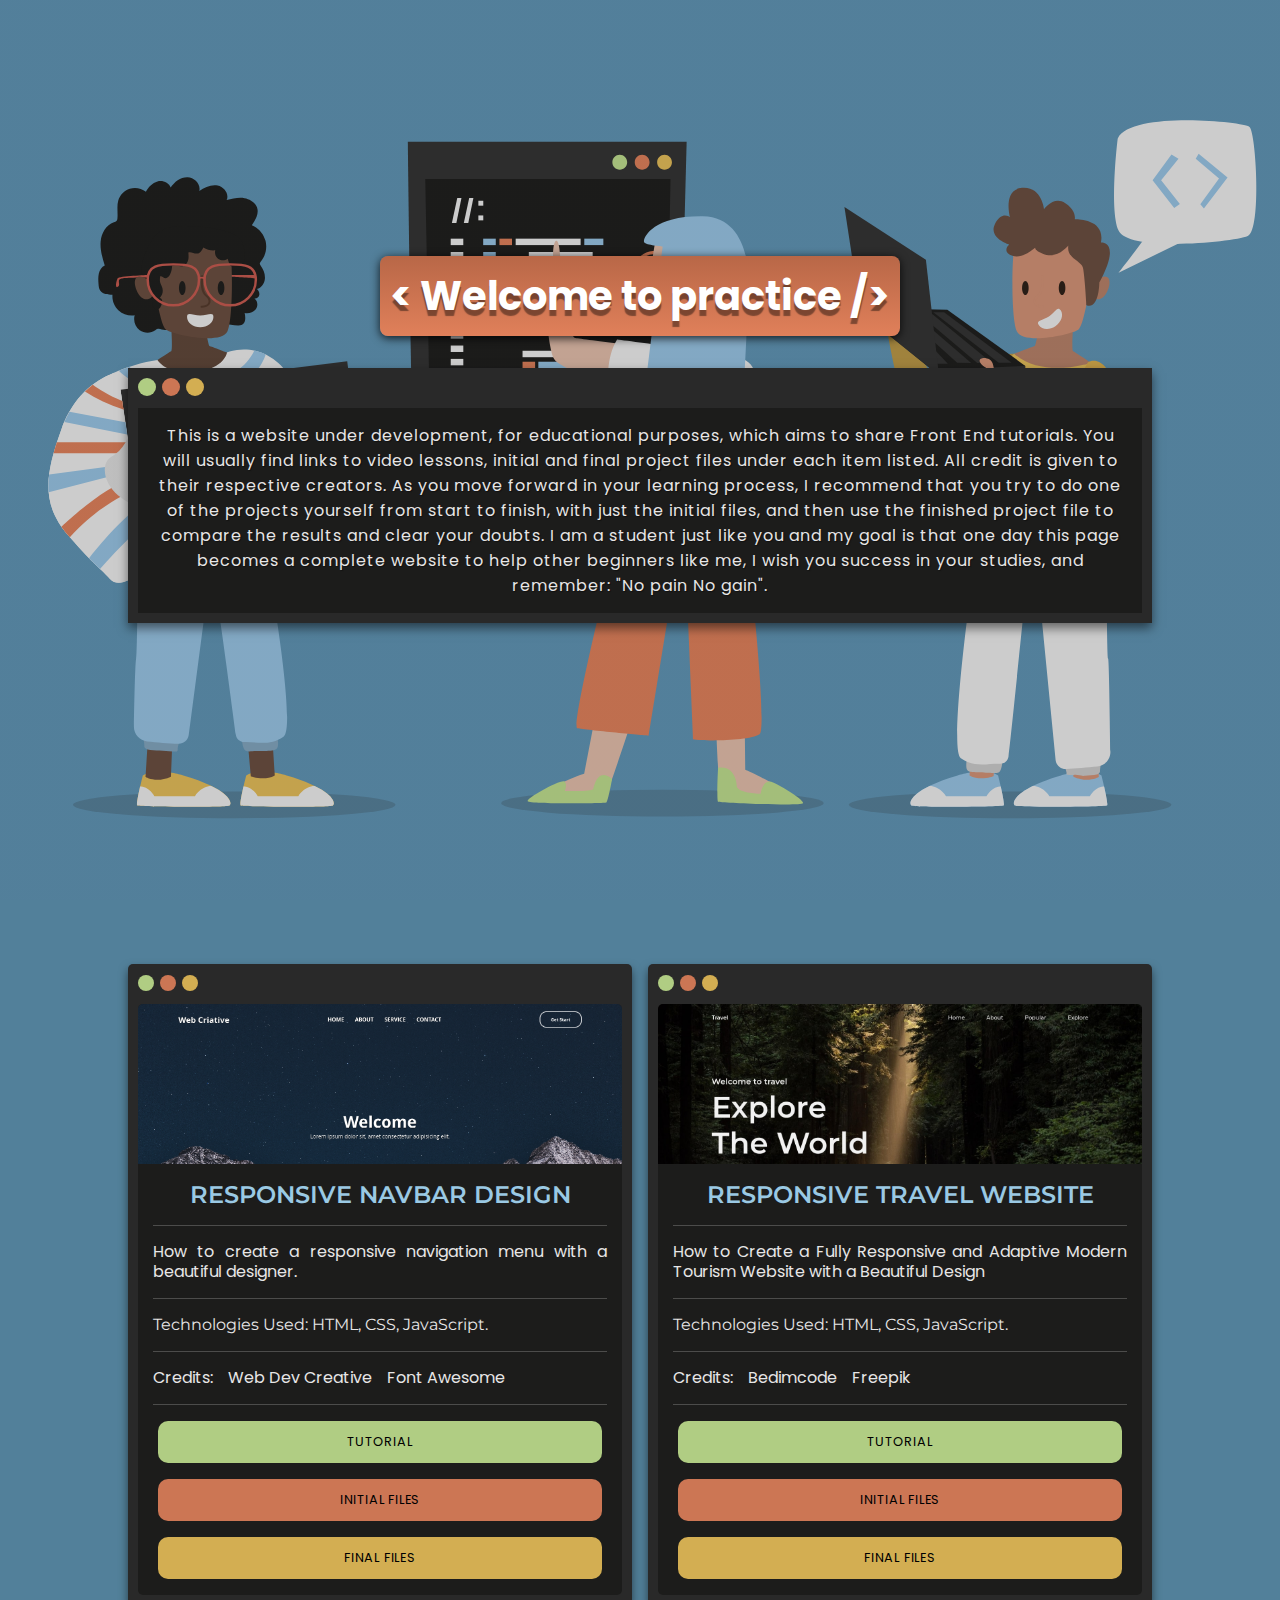
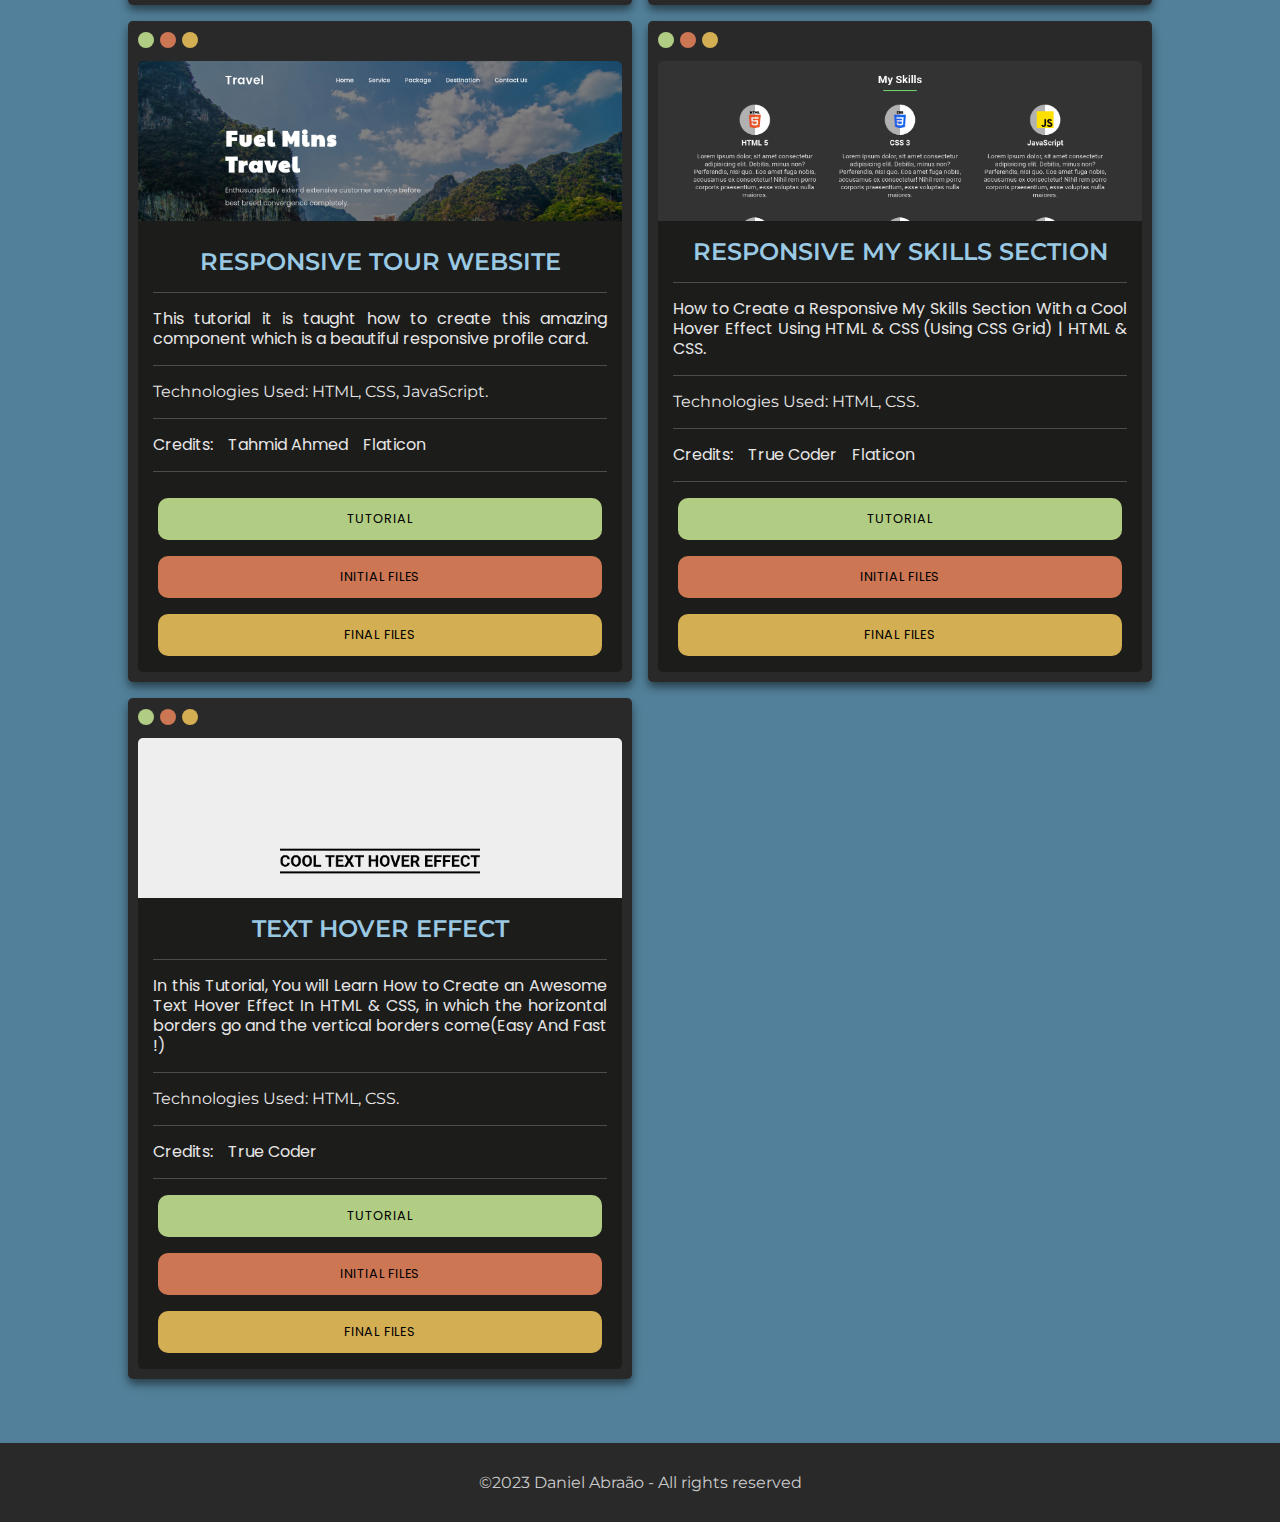
<file: index.html>
<!DOCTYPE html>
<html lang="en">
  <head>
    <meta charset="UTF-8" />
    <meta name="viewport" content="width=device-width, initial-scale=1.0" />
    <link rel="shortcut icon" href="favicon-dev.png" type="image/x-icon" />
    <link rel="stylesheet" href="style.css" />
    <title>Practice</title>
  </head>
  <body>
    <header class="background__img">
      <div class="blur">
        <div class="header container">
          <div class="text__header">
            <div class="title__header">
              <h1>&lt; Welcome to practice /&gt;</h1>
            </div>
            <div class="descripition__header box__dark-external">
              <div class="content__ball">
                <div class="ball bg__grem"></div>
                <div class="ball bg__orange"></div>
                <div class="ball bg__yellow"></div>
              </div>
              <div class="box__dark-internal">
                <p>
                  This is a website under development, for educational purposes,
                  which aims to share Front End tutorials. You will usually find
                  links to video lessons, initial and final project files under
                  each item listed. All credit is given to their respective
                  creators. As you move forward in your learning process, I
                  recommend that you try to do one of the projects yourself from
                  start to finish, with just the initial files, and then use the
                  finished project file to compare the results and clear your
                  doubts. I am a student just like you and my goal is that one
                  day this page becomes a complete website to help other
                  beginners like me, I wish you success in your studies, and
                  remember: "No pain No gain".
                </p>
              </div>
            </div>
          </div>
        </div>
      </div>
    </header>
    <main>
      <section class="projects">
        <div class="projects__content container">
          <!-- <h1></h1> -->
          <div class="content__card">
            <div class="card box__dark-external">
              <div class="content__ball">
                <div class="ball__small bg__grem"></div>
                <div class="ball__small bg__orange"></div>
                <div class="ball__small bg__yellow"></div>
              </div>
              <div class="box__dark-internal border__radios flex__column">
                <div class="card__image">
                  <a
                    target="_blank"
                    href="projects/responsive-navbar-design/final-files/index.html"
                  >
                    <img
                      src="projects/responsive-navbar-design/final-files/template.png"
                      alt=""
                      class="card__img efect__zoon"
                    />
                  </a>
                </div>
                <div class="card__text">
                  <h2 class="card__title border__bottom">
                    Responsive Navbar Design
                  </h2>
                  <p class="card__description border__bottom">
                    How to create a responsive navigation menu with a beautiful
                    designer.
                  </p>
                  <h3 class="card__technologies border__bottom">
                    Technologies used: HTML, CSS, JavaScript.
                  </h3>
                  <div class="card__credits border__bottom">
                    <p>Credits:</p>
                    <a
                      target="_blank"
                      href="https://www.youtube.com/@webdevcreative"
                      >Web Dev Creative<br
                    /></a>
                    <a target="_blank" href="https://fontawesome.com/icons"
                      >Font Awesome</a
                    >
                  </div>
                </div>
                <div class="card__links">
                  <a
                    href="https://www.youtube.com/watch?v=GdrbE-s5DgQ"
                    target="_blank"
                    class="card__link button bg__grem"
                    >Tutorial</a
                  >
                  <a
                    target="_blank"
                    href="https://github.com/Daniel-Abraao/Practice/tree/main/projects/responsive-navbar-design"
                    class="card__link button bg__orange"
                    >Initial Files</a
                  >
                  <a
                    arget="_blank"
                    href="https://github.com/Daniel-Abraao/Practice/tree/main/projects/responsive-navbar-design"
                    class="card__link button bg__yellow"
                    >Final files</a
                  >
                </div>
              </div>
            </div>

            <div class="card box__dark-external">
              <div class="content__ball">
                <div class="ball__small bg__grem"></div>
                <div class="ball__small bg__orange"></div>
                <div class="ball__small bg__yellow"></div>
              </div>
              <div class="box__dark-internal border__radios flex__column">
                <div class="card__image">
                  <a
                    target="_blank"
                    href="projects/responsive-travel-website/final-files/index.html"
                  >
                    <img
                      src="projects/responsive-travel-website/final-files/template.jpg"
                      alt=""
                      class="card__img efect__scroll"
                    />
                  </a>
                </div>
                <div class="card__text">
                  <h2 class="card__title border__bottom">
                    Responsive Travel Website
                  </h2>
                  <p class="card__description border__bottom">
                    How to Create a Fully Responsive and Adaptive Modern Tourism
                    Website with a Beautiful Design
                  </p>
                  <h3 class="card__technologies border__bottom">
                    Technologies used: HTML, CSS, JavaScript.
                  </h3>
                  <div class="card__credits border__bottom">
                    Credits:
                    <a target="_blank" href="https://www.youtube.com/@Bedimcode"
                      >Bedimcode</a
                    >
                    <a target="_blank" href="https://br.freepik.com/"
                      >Freepik</a
                    >
                  </div>
                </div>
                <div class="card__links">
                  <a
                    target="_blank"
                    href="https://www.youtube.com/watch?v=cgV2tN8gxCg&t=2743s"
                    class="card__link button bg__grem"
                    >Tutorial</a
                  >
                  <a
                    target="_blank"
                    href="https://github.com/Daniel-Abraao/Practice/tree/main/projects/responsive-travel-website"
                    class="card__link button bg__orange"
                    >Initial Files</a
                  >
                  <a
                    target="_blank"
                    href="https://github.com/Daniel-Abraao/Practice/tree/main/projects/responsive-travel-website"
                    class="card__link button bg__yellow"
                    >Final files</a
                  >
                </div>
              </div>
            </div>

            <div class="card box__dark-external">
              <div class="content__ball">
                <div class="ball__small bg__grem"></div>
                <div class="ball__small bg__orange"></div>
                <div class="ball__small bg__yellow"></div>
              </div>
              <div class="box__dark-internal border__radios flex__column">
                <div class="card__image">
                  <a
                    target="_blank"
                    href="projects/responsive-website-tour-travel/final-files/index.html"
                  >
                    <img
                      src="projects/responsive-website-tour-travel/final-files/template.jpg"
                      alt=""
                      class="card__img efect__scroll"
                    />
                  </a>
                </div>
                <div class="card__text">
                  <h2 class="card__title border__bottom">
                    Responsive tour Website
                  </h2>
                  <p class="card__description border__bottom">
                    This tutorial it is taught how to create this amazing
                    component which is a beautiful responsive profile card.
                  </p>
                  <h3 class="card__technologies border__bottom">
                    Technologies used: HTML, CSS, JavaScript.
                  </h3>
                  <div class="card__credits border__bottom">
                    Credits:
                    <a
                      target="_blank"
                      href="https://www.youtube.com/@tahmidahmed-yt"
                      >Tahmid Ahmed</a
                    >

                    <a
                      target="_blank"
                      href="https://www.flaticon.com/free-icons/optimism"
                      >Flaticon</a
                    >
                  </div>
                </div>
                <div class="card__links">
                  <a
                    target="_blank"
                    href="https://www.youtube.com/watch?v=V7Xz2ZEwqXs&t=15s"
                    class="card__link button bg__grem"
                  >
                    Tutorial</a
                  >
                  <a
                    target="_blank"
                    href="https://github.com/Daniel-Abraao/Practice/tree/main/projects/responsive-website-tour-travel"
                    class="card__link button bg__orange"
                    >Initial Files</a
                  >
                  <a
                    target="_blank"
                    href="https://github.com/Daniel-Abraao/Practice/tree/main/projects/responsive-website-tour-travel"
                    class="card__link button bg__yellow"
                    >Final files</a
                  >
                </div>
              </div>
            </div>

            <div class="card box__dark-external">
              <div class="content__ball">
                <div class="ball__small bg__grem"></div>
                <div class="ball__small bg__orange"></div>
                <div class="ball__small bg__yellow"></div>
              </div>
              <div class="box__dark-internal border__radios flex__column">
                <div class="card__image">
                  <a
                    target="_blank"
                    href="projects/resonsive-my-skills-section/final-file/index.html"
                  >
                    <img
                      src="projects/resonsive-my-skills-section/final-file/template.png"
                      alt=""
                      class="card__img efect__zoon"
                    />
                  </a>
                </div>
                <div class="card__text">
                  <h2 class="card__title border__bottom">
                    Responsive My Skills Section
                  </h2>
                  <p class="card__description border__bottom">
                    How to Create a Responsive My Skills Section With a Cool Hover Effect Using HTML & CSS (Using CSS Grid) | HTML & CSS.
                  </p>
                  <h3 class="card__technologies border__bottom">
                    Technologies used: HTML, CSS.
                  </h3>
                  <div class="card__credits border__bottom">
                    Credits:
                    <a
                      target="_blank"
                      href="https://www.youtube.com/@TrueCoder"
                      >True Coder</a
                    >

                    <a
                      target="_blank"
                      href="https://www.flaticon.com/free-icons/optimism"
                      >Flaticon</a
                    >
                  </div>
                </div>
                <div class="card__links">
                  <a
                    target="_blank"
                    href="https://www.youtube.com/watch?v=PXEWjolPP0I&list=PLt5nFcZSSiWVptXtYJssP6K3HoSl0cp-O&index=5"
                    class="card__link button bg__grem"
                  >
                    Tutorial</a
                  >
                  <a
                    target="_blank"
                    href="https://github.com/Daniel-Abraao/Practice/tree/main/projects/resonsive-my-skills-section"
                    class="card__link button bg__orange"
                    >Initial Files</a
                  >
                  <a
                    target="_blank"
                    href="https://github.com/Daniel-Abraao/Practice/tree/main/projects/resonsive-my-skills-section"
                    class="card__link button bg__yellow"
                    >Final files</a
                  >
                </div>
              </div>
            </div>

            <div class="card box__dark-external">
              <div class="content__ball">
                <div class="ball__small bg__grem"></div>
                <div class="ball__small bg__orange"></div>
                <div class="ball__small bg__yellow"></div>
              </div>
              <div class="box__dark-internal border__radios flex__column">
                <div class="card__image">
                  <a
                    target="_blank"
                    href="projects/text-hover-effect/final-files/index.html"
                  >
                    <img
                      src="projects/text-hover-effect/final-files/template.png"
                      alt=""
                      class="card__img efect__zoon"
                    />
                  </a>
                </div>
                <div class="card__text">
                  <h2 class="card__title border__bottom">
                    Text Hover Effect
                  </h2>
                  <p class="card__description border__bottom">
                    In this Tutorial, You will Learn How to Create an Awesome Text Hover Effect In HTML & CSS,  in which the horizontal borders go and the vertical borders come(Easy And Fast !)
                  </p>
                  <h3 class="card__technologies border__bottom">
                    Technologies used: HTML, CSS.
                  </h3>
                  <div class="card__credits border__bottom">
                    Credits:
                    <a
                      target="_blank"
                      href="https://www.youtube.com/@TrueCoder"
                      >True Coder</a
                    >
                  </div>
                </div>
                <div class="card__links">
                  <a
                    target="_blank"
                    href="https://www.youtube.com/watch?v=o0Ij1zQfFbw&list=PLt5nFcZSSiWVptXtYJssP6K3HoSl0cp-O&index=4"
                    class="card__link button bg__grem"
                  >
                    Tutorial</a
                  >
                  <a
                    target="_blank"
                    href="https://github.com/Daniel-Abraao/Practice/tree/main/projects/text-hover-effect"
                    class="card__link button bg__orange"
                    >Initial Files</a
                  >
                  <a
                    target="_blank"
                    href="https://github.com/Daniel-Abraao/Practice/tree/main/projects/text-hover-effect"
                    class="card__link button bg__yellow"
                    >Final files</a
                  >
                </div>
              </div>
            </div>
          </div>
        </div>
      </section>
    </main>
    <footer class="footer">
      &#169;2023 Daniel Abraão - All rights reserved
    </footer>
  </body>
</html>
</file>
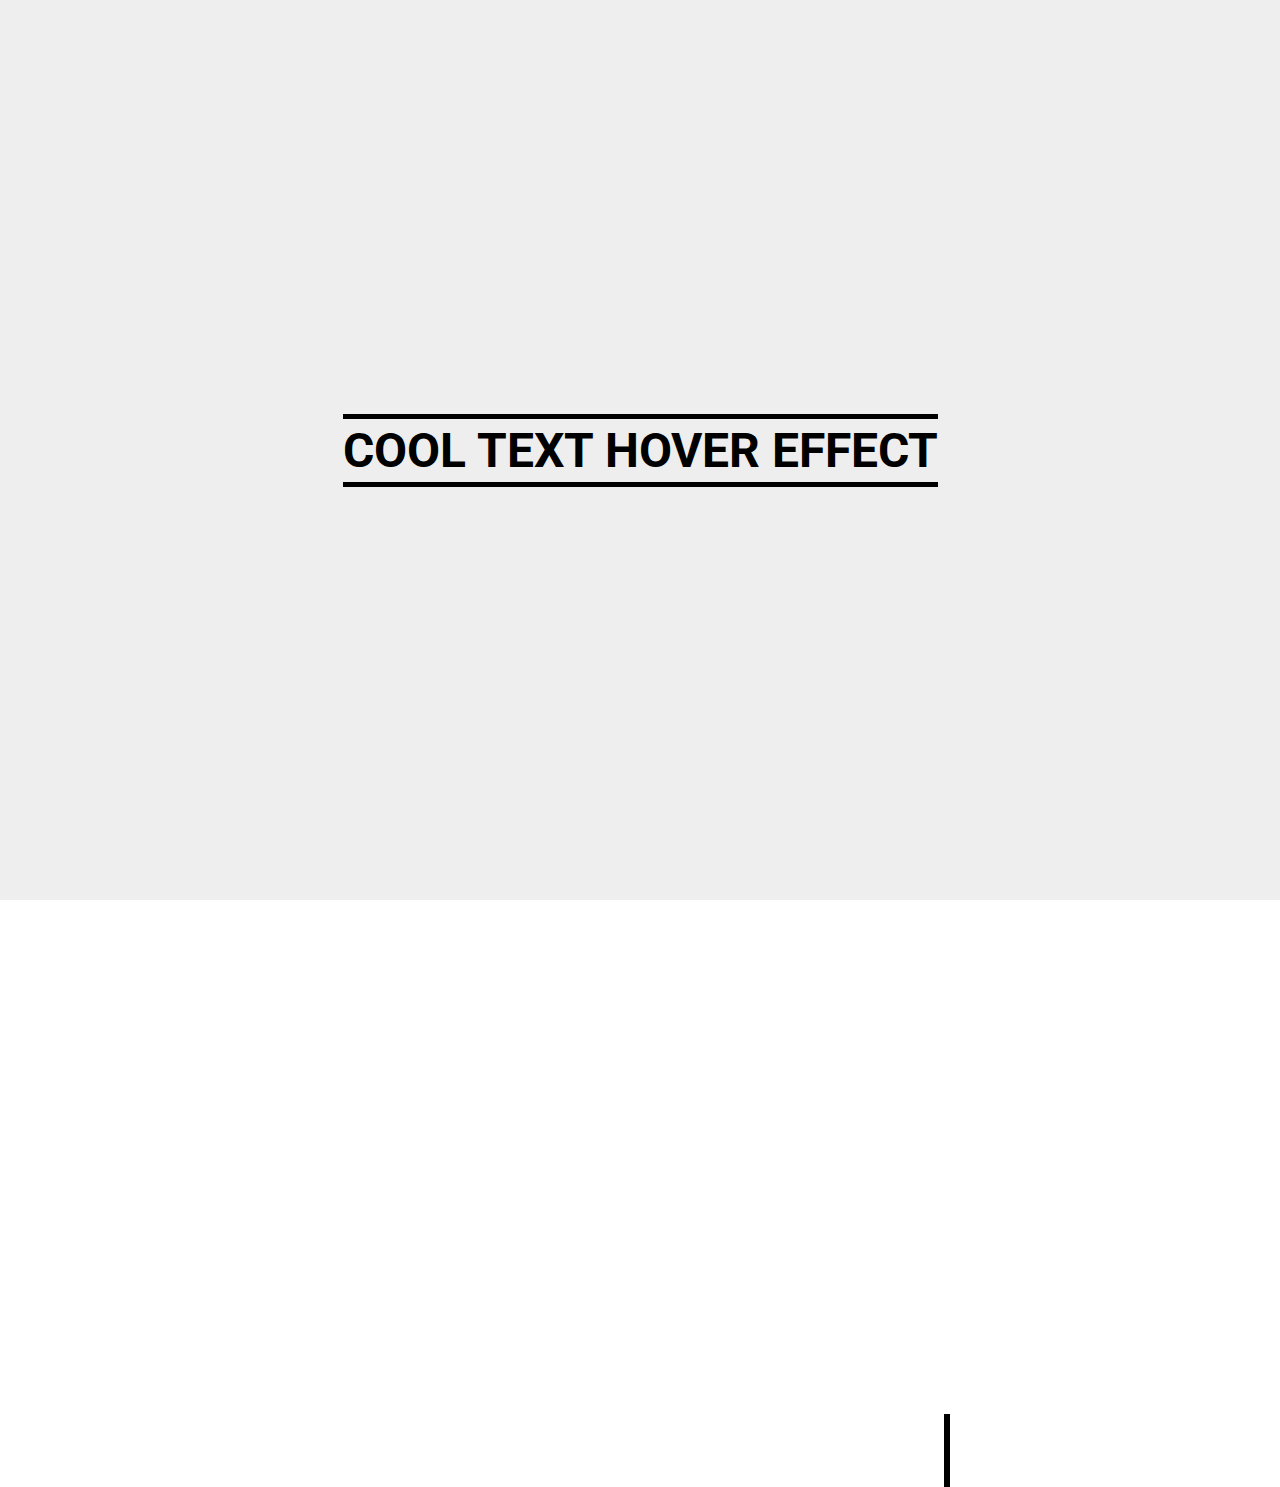
<file: projects/text-hover-effect/index.html>
<!DOCTYPE html>
<html lang="en">
<head>
  <meta charset="UTF-8">
  <meta name="viewport" content="width=device-width, initial-scale=1.0">
  <link rel="stylesheet" href="style.css">
  <title>Text Hover Effect</title>
</head>
<body>
  <div class="container">
    <div class="text">
      <h1 class="title">Cool Text Hover Effect</h1>
      <span class="vertical first"></span>
      <span class="vertical second"></span>
      <span class="horizontal first"></span>
      <span class="horizontal second"></span>
    </div>
  </div>
</body>
</html>
</file>
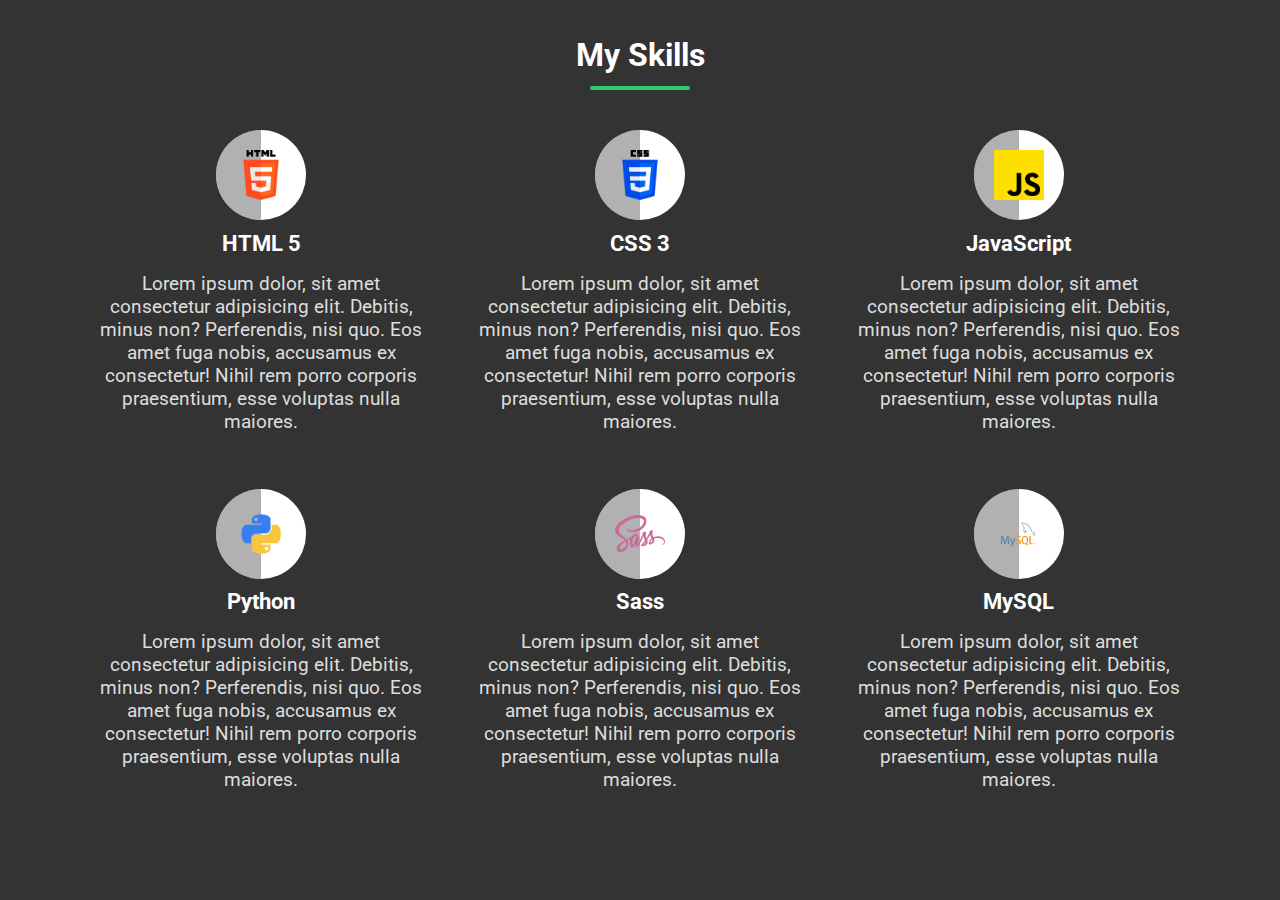
<file: projects/resonsive-my-skills-section/final-file/index.html>
<!DOCTYPE html>
<html lang="en">
  <head>
    <meta charset="UTF-8" />
    <meta name="viewport" content="width=device-width, initial-scale=1.0" />
    <link rel="stylesheet" href="style.css" />
    <title>Responsive My Skills Section</title>
  </head>
  <body>
    <div class="inner">
      <div class="header">
        <h1>My Skills</h1>
      </div>
      <div class="container">
        <div class="skill-box">
          <div class="skill-title">
            <div class="img">
              <img src="img/html5.png" alt="" class="skill-icon" />
            </div>
            <h3>HTML 5</h3>
          </div>
          <p>
            Lorem ipsum dolor, sit amet consectetur adipisicing elit. Debitis,
            minus non? Perferendis, nisi quo. Eos amet fuga nobis, accusamus ex
            consectetur! Nihil rem porro corporis praesentium, esse voluptas
            nulla maiores.
          </p>
        </div>

        <div class="skill-box">
          <div class="skill-title">
            <div class="img">
              <img src="img/css3.png" alt="" class="skill-icon" />
            </div>
            <h3>CSS 3</h3>
          </div>
          <p>
            Lorem ipsum dolor, sit amet consectetur adipisicing elit. Debitis,
            minus non? Perferendis, nisi quo. Eos amet fuga nobis, accusamus ex
            consectetur! Nihil rem porro corporis praesentium, esse voluptas
            nulla maiores.
          </p>
        </div>

        <div class="skill-box">
          <div class="skill-title">
            <div class="img">
              <img src="img/js.png" alt="" class="skill-icon" />
            </div>
            <h3>JavaScript</h3>
          </div>
          <p>
            Lorem ipsum dolor, sit amet consectetur adipisicing elit. Debitis,
            minus non? Perferendis, nisi quo. Eos amet fuga nobis, accusamus ex
            consectetur! Nihil rem porro corporis praesentium, esse voluptas
            nulla maiores.
          </p>
        </div>

        <div class="skill-box">
          <div class="skill-title">
            <div class="img">
              <img src="img/python.png" alt="" class="skill-icon" />
            </div>
            <h3>Python</h3>
          </div>
          <p>
            Lorem ipsum dolor, sit amet consectetur adipisicing elit. Debitis,
            minus non? Perferendis, nisi quo. Eos amet fuga nobis, accusamus ex
            consectetur! Nihil rem porro corporis praesentium, esse voluptas
            nulla maiores.
          </p>
        </div>

        <div class="skill-box">
          <div class="skill-title">
            <div class="img">
              <img src="img/sass.png" alt="" class="skill-icon" />
            </div>
            <h3>Sass</h3>
          </div>
          <p>
            Lorem ipsum dolor, sit amet consectetur adipisicing elit. Debitis,
            minus non? Perferendis, nisi quo. Eos amet fuga nobis, accusamus ex
            consectetur! Nihil rem porro corporis praesentium, esse voluptas
            nulla maiores.
          </p>
        </div>

        <div class="skill-box">
          <div class="skill-title">
            <div class="img">
              <img src="img/mysql.png" alt="" class="skill-icon" />
            </div>
            <h3>MySQL</h3>
          </div>
          <p>
            Lorem ipsum dolor, sit amet consectetur adipisicing elit. Debitis,
            minus non? Perferendis, nisi quo. Eos amet fuga nobis, accusamus ex
            consectetur! Nihil rem porro corporis praesentium, esse voluptas
            nulla maiores.
          </p>
        </div>
      </div>
    </div>
  </body>
</html>
</file>
<file: style.css>
/*=============== GOOGLE FONTS ===============*/
@import url("https://fonts.googleapis.com/css2?family=Montserrat:wght@500;600&family=Poppins:wght@400;500&display=swap");

/* =============== VARIABLES CSS ============= */
:root {
  /*--------- Colors ---------*/

  --primary-color: #fff;
  --secondary-color: #e7e6e6;
  --bg-color: #52809a;
  --greem-color: #b0cd83;
  --greem-color-hover: #acff2f;
  --orange-color: #cc7654;
  --orange-color-hover: #ff7944;
  --yellow-color: #d3ae52;
  --yellow-color-hover: #ffc42f;
  --external-dark: #292929;
  --internal-dark: #1c1c1b;
  --hover-dark: #585858;

  /*-------- Font -------*/
  --primary-font: "Montserrat", sans-serif;
  --secondary-font: "Poppins", sans-serif;
  --font-regular: 400;
  --font-medium: 500;
  --font-semi-bold: 600;

  /*------ z index ---------*/
  --z-tooltip: 10;
  --z-fixed: 100;
}

/*=============== BASE ===============*/
* {
  box-sizing: border-box;
  padding: 0;
  margin: 0;
}

html {
  scroll-behavior: smooth;
}

body {
  background-color: var(--bg-color);
}
body,
button,
input,
p {
  font-family: var(--secondary-font);
  color: var(--secondary-color);
}

button,
input {
  outline: none;
  border: none;
}

h1 {
  color: var(--primary-color);
}

h2,
h3,
h4 {
  color: var(--secondary-color);
  font-family: var(--primary-font);
  font-weight: var(--font-semi-bold);
}

ul {
  list-style: none;
}

a {
  text-decoration: none;
  color: var(--secondary-color);
}

img {
  display: block;
  max-width: 100%;
  height: auto;
}

/*=============== REUSABLE CSS CLASSES ===============*/
.container {
  max-width: 80%;
  height: 100%;
  margin: auto;
}

.content__ball {
  position: absolute;
  display: flex;
  align-items: center;
  top: 4px;
  left: 10px;
  width: 80px;
  height: 30px;
}

.ball {
  width: 18px;
  height: 18px;
  border-radius: 50%;
  margin-right: 6px;
}

.ball__small {
  width: 16px;
  height: 16px;
  border-radius: 50%;
  margin-right: 6px;
}

.bg__grem {
  background-color: var(--greem-color);
}

/* .bg__grem:hover {
    background-color: var(--greem-color-hover);
} */

.bg__orange {
  background-color: var(--orange-color);
}

/* .bg__orange:hover {
  background-color: var(--orange-color-hover);
} */

.bg__yellow {
  background-color: var(--yellow-color);
}
/* .bg__yellow:hover {
  background-color: var(--yellow-color-hover);
} */

.box__dark-external {
  background-color: var(--external-dark);
  padding: 30px 10px;
  position: relative;
  display: inline-block;
  padding: 10px;
  padding-top: 40px;
  box-shadow: 0px 5px 10px #00000085;
}

.box__dark-internal {
  position: relative;
  height: 100%;
  background-color: var(--internal-dark);
}
.flex__column {
  display: flex;
  flex-direction: column;
  justify-content: space-between;
}

.border__radios {
  border-radius: 5px;
}

.border__bottom {
  padding-bottom: 1rem;
  border-bottom: 1px solid #b6b6b650;
}

.border__top {
  padding-top: 0.5rem;
  border-top: 1px solid #b6b6b650;
}

.button {
  color: #000000;
  text-transform: uppercase;
  letter-spacing: 0.8px;
  padding: 12px;
  border-radius: 10px;
  font-size: 0.8rem;
  transition: all 0.3s;
}

.button:hover {
  letter-spacing: 2px;
  color: #000;
  margin-left: -10px;
  margin-right: -10px;
}

/*=============== SCROLL BAR ===============*/
::-webkit-scrollbar {
  width: 0.6rem;
  background-color: var(--internal-dark);
}

::-webkit-scrollbar-thumb {
  border-radius: 0.5rem;
  background-color: var(--external-dark);
}
::-webkit-scrollbar-thumb:hover {
  background-color: var(--hover-dark);
}

/*===================== HEADER ========================*/

.background__img {
  position: relative;
  width: 100%;
  height: 100vh;
  background: linear-gradient(rgba(0, 0, 0, 0.2), rgba(0, 0, 0, 0.2)),
    url(images/bg.svg);
  background-size: cover;
  background-repeat: no-repeat;
  background-position: center;
}

.header {
  width: 100%;
  height: auto;
}

.text__header {
  display: flex;
  flex-direction: column;
  align-items: center;
  justify-content: center;
  color: var(--text-color);
}

.title__header h1 {
  background: linear-gradient(#b86747, #e0805a);
  font-size: 3.5rem;
  margin-top: 37vh;
  padding: 10px;
  border-radius: 8px;
  text-shadow: 0px 6px 1px #0000006b;
  box-shadow: 0px 2px 10px #000000d2;
}

.text__header p {
  font-size: 1.1rem;
  letter-spacing: 1px;
  text-align: center;
  text-shadow: 1px 1px 1px #0000006b;
  padding: 15px;
  z-index: -1;
}

.descripition__header {
  height: 100%;
  margin-top: 2rem;
}

/*=================== PROJECTS SECION ==================*/

.projects {
  position: relative;
  background: var(--bg-color);
}

.projects__content {
  position: relative;
  padding: 4rem 0rem;
}

.content__card {
  display: grid;
  grid-template-columns: repeat(auto-fit, minmax(350px, auto));
  gap: 1rem;
}

.card {
  height: auto;
  border-radius: 5px;
}
.card .card__image {
  width: 100%;
  height: 160px;
  position: relative;
  justify-self: center;
  overflow: hidden;
}

.card .card__img {
  width: 100%;
  height: auto;
  border-radius: 5px 5px 0px 0px;
}

.card__img.efect__zoon {
  transition: all 0.3s;
}

.card__img:hover.efect__zoon {
  transform: scale(1.2);
}

.card__img.efect__scroll {
  transition: all 1s linear;
}
.card__img:hover.efect__scroll {
  transition: all 4s linear;
  margin-top: -200%;
}

.card .card__text {
  display: flex;
  flex-direction: column;
  justify-content: space-around;
  padding: 0px 15px;
  text-align: center;
}

.card__text .card__title {
  text-transform: uppercase;
  color: #9ac9e4;
  margin-top: 1rem;
}

.card__text .card__description {
  margin-top: 1rem;
  text-align: justify;
  line-height: 20px;
}

.card__text .card__technologies {
  font-size: 1rem;
  font-weight: var(--font-regular);
  text-transform: capitalize;
  margin-top: 1rem;
  text-align: start;
  line-height: 20px;
}

.card__text .card__credits {
  display: flex;
  flex-wrap: wrap;
  gap: 15px;
  align-items: start;
  font-size: 1rem;
  font-weight: var(--font-regular);
  text-transform: capitalize;
  margin-top: 1rem;
  text-align: start;
  line-height: 20px;
}

.card__text .card__credits a {
  position: relative;
  transition: all 0.5s;
}
.card__text .card__credits a::before {
  position: absolute;
  content: "";
  left: 1;
  bottom: -3px;
  width: 100%;
  height: 2px;
  background-color: white;
  transform: scaleX(0);
  transition: transform 0.3s;
}
.card__text .card__credits a:hover::before {
  transform: scale(1);
}

.card__links {
  display: flex;
  flex-direction: column;
  justify-content: space-around;
  margin-top: 1rem;
  padding: 0px 20px;
  text-align: center;
  height: auto;
}

.card__link {
  margin-bottom: 1rem;
}

/*=================== FOOTER ===================*/
.footer {
  padding: 30px;
  color: #cccccc;
  font-family: var(--primary-font);
  text-align: center;
  background-color: var(--external-dark);
}
/*=================== RESPONSIVENESS ============*/
@media (max-width: 1400px) {
  .title__header h1 {
    font-size: 2.5rem;
    margin-top: 20vw;
  }
  .text__header p {
    font-size: 1rem;
    letter-spacing: 1px;
    text-align: center;
    text-shadow: 1px 1px 1px #0000006b;
    padding: 15px;
  }
}

@media (max-width: 900px) {
  .container {
    max-width: 90%;
  }
  .background__img {
    height: 100vh;
  }
  .title__header h1 {
    margin-top: 10vw;
  }
  .projects__content {
    padding: 0;
    margin-top: 1rem;
    margin-bottom: 2rem;
  }
}

@media (max-width: 700px) {
  .title__header h1 {
    font-size: 2rem;
  }
  .projects__content {
    padding: 0;
    margin-top: 2rem;
  }
}

@media (max-width: 520px) {
  .background__img {
    position: relative;
    width: 100%;
    height: 100vh;
    background: var(--bg-color);
  }
  .title__header h1 {
    font-size: 1.5rem;
    text-shadow: 1px 1px 1px #000000;
    margin-top: 5vw;
  }
  .projects__content {
    padding: 0;
    margin-top: 10rem;
  }
}

@media (max-width: 400px) {
  .title__header h1 {
    font-size: 1.2rem;
    text-shadow: 1px 1px 1px #000000;
  }
  .projects {
    margin-top: 12rem;
  }
}

@media (max-width: 350px) {
  .container {
    max-width: 95%;
  }
  .projects__content {
    margin-top: 15rem;
  }
}
</file>
<file: projects/text-hover-effect/style.css>
@import url("https://fonts.googleapis.com/css2?family= Roboto & display=swap");

* {
  padding: 0;
  margin: 0;
  box-sizing: border-box;
}

body {
  height: 100vh;
  width: 100vw;
  position: relative;
  overflow: hidden;
}

.container {
  position: absolute;
  width: 100%;
  height: 100%;
  top: 0;
  left: 0;
  background-color: #eee;
  display: flex;
  justify-content: center;
  align-items: center;
}

.title {
  font-size: 3rem;
  padding: 0.5rem 0;
  text-transform: uppercase;
  font-family: "Roboto", sem serifa;
}

.text {
  position: absolute;
  cursor: pointer;
}

.text span {
  position: absolute;
  background-color: #000;
  transition: .5s;
}

.horizontal {
  width: 100%;
  height: 5px;
}

.horizontal.first {
  top: 0;
  left: 0;
}

.horizontal.second {
  right: 0;
  bottom: 0;
}

.text:hover .horizontal.first {
  width: 0px;
  transform: translateX(-1000px);
}

.text:hover .horizontal.second {
  width:0px;
  transform: translateX(1000px)
}

.vertical {
  height: 100%;
  width: 6px;
}

.vertical.first {
  top: 0;
  left: 0;
  transform: translate(-0.75rem, -1000px);
}

.vertical.second {
  bottom: 0;
  right: 0;
  transform: translate(0.75rem, 1000px);
}

.text:hover .vertical.first {
  height: 100%;
  transform: translate(-0.75rem, 0px);
}

.text:hover .vertical.second {
  height: 100%;
  transform: translate(0.75rem, 0px);
}
</file>
<file: projects/resonsive-my-skills-section/final-file/style.css>
/* Import font */
@import url("https://fonts.googleapis.com/css2?family= Roboto & display=swap");

/* General CSS */
* {
  padding: 0;
  margin: 0;
  box-sizing: border-box;
  font-family: "Roboto", sem serifa;
}

/* Body */
body {
  background-color: #333;
}

.inner {
  padding-top: 20px;
}

.header {
  text-align: center;
  color: #fff;
  padding: 1rem;
  position: relative;
}

.header::after {
  content: "";
  position: absolute;
  bottom: 0;
  left: 50%;
  transform: translateX(-50%);
  height: 4px;
  width: 100px;
  background-color: #2ecc71;
  border-radius: 2px;
}

.container {
  display: grid;
  grid-template-columns: repeat(3, 1fr);
  justify-content: center;
  align-items: center;
  text-align: center;
  gap: 1rem;
  padding: 1rem 80px;
  font-size: 1.2rem;
}

.skill-box {
  padding: 1rem;
  color: #ddd;
  cursor: pointer;
}

.skill-box:hover > .skill-title::after,
.skill-box:hover > .skill-title::before {
  width: 35px;
}

.skill-box:hover .img {
  transform: translateY(-10px);
}

.skill-title {
  display: flex;
  flex-direction: column;
  align-items: center;
  padding: 0.5rem;
  margin-bottom: 0.5rem;
  position: relative;
}

.skill-title::after {
  content: "";
  position: absolute;
  bottom: 0;
  right: 50%;
  width: 0px;
  height: 4px;
  border-radius: 2px 0 0 2px;
  background-color: #2ecc71;
  transition: 0.3s;
}

.skill-title::before {
  content: "";
  position: absolute;
  bottom: 0;
  left: 50%;
  width: 0px;
  height: 4px;
  border-radius: 0px 2px 2px 0px;
  background-color: #2ecc71;
  transition: 0.3s;
}

.img {
  width: 90px;
  height: 90px;
  position: relative;
  border-radius: 45px;
  background-color: #fff;
  display: flex;
  justify-content: center;
  align-items: center;
  transition: 0.3s;
}

.img::after {
  content: "";
  position: absolute;
  top: 0;
  left: 0;
  width: 50%;
  height: 90px;
  background: rgba(100, 100, 100, 0.5);
  border-radius: 45px 0 0 45px;
}

.skill-title h3 {
  color: #fff;
  margin-top: 0.6rem;
}

.skill-icon {
  width: 50px;
  z-index: 2;
}

/* Responsiviness */
@media screen and (max-width: 990px) {
  .container {
    grid-template-columns: repeat(2, 1fr);
    padding: 2rem 50px;
  }
}

@media screen and (max-width: 650px) {
  .container {
    grid-template-columns: 1fr;
    padding: 2rem 50px;
  }
}
</file>
